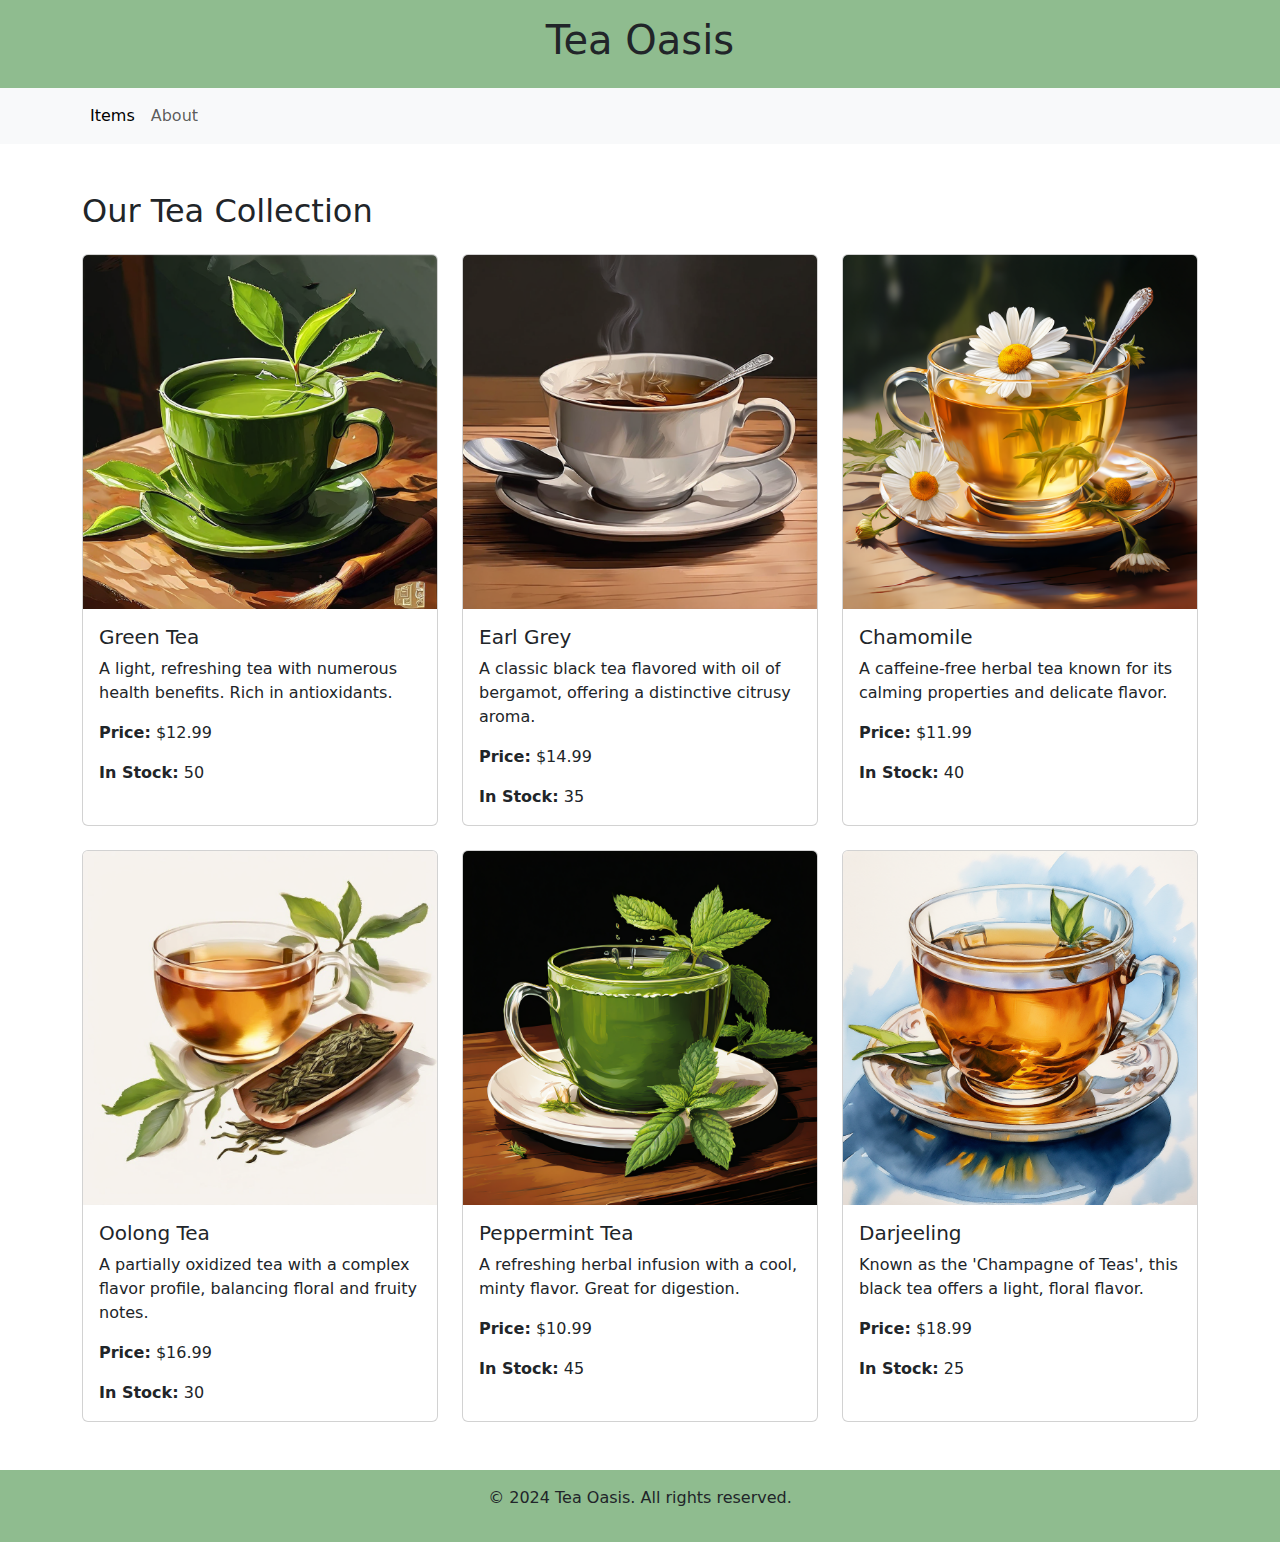
<file: index.html>
<!DOCTYPE html>
<html lang="en">
<head>
    <meta charset="UTF-8">
    <meta name="viewport" content="width=device-width, initial-scale=1.0">
    <title>Tea Oasis - Our Collection</title>
    <link href="https://cdn.jsdelivr.net/npm/bootstrap@5.1.3/dist/css/bootstrap.min.css" rel="stylesheet">
    <link rel="stylesheet" href="css/styles.css">
</head>
<body>
    <!-- Header -->
    <header class="bg-tea-green py-3">
        <div class="container">
            <h1 class="text-center">Tea Oasis</h1>
        </div>
    </header>

    <!-- Navigation menu -->
    <nav class="navbar navbar-expand-lg navbar-light bg-light">
        <div class="container">
            <button class="navbar-toggler" type="button" data-bs-toggle="collapse" data-bs-target="#navbarNav">
                <span class="navbar-toggler-icon"></span>
            </button>
            <div class="collapse navbar-collapse" id="navbarNav">
                <ul class="navbar-nav">
                    <li class="nav-item">
                        <a class="nav-link active" href="index.html">Items</a>
                    </li>
                    <li class="nav-item">
                        <a class="nav-link" href="about.html">About</a>
                    </li>
                </ul>
            </div>
        </div>
    </nav>

    <!-- Main content -->
<main class="container mt-5">
    <h2 class="mb-4">Our Tea Collection</h2>
    <div class="row row-cols-1 row-cols-md-2 row-cols-lg-3 g-4">
        <!-- Tea Item 1 -->
        <div class="col">
            <div class="card h-100">
                <img src="img/green-tea.png" class="card-img-top" alt="Green Tea">
                <div class="card-body">
                    <h5 class="card-title">Green Tea</h5>
                    <p class="card-text">A light, refreshing tea with numerous health benefits. Rich in antioxidants.</p>
                    <p class="card-text"><strong>Price:</strong> $12.99</p>
                    <p class="card-text"><strong>In Stock:</strong> 50</p>
                </div>
            </div>
        </div>
        <!-- Tea Item 2 -->
        <div class="col">
            <div class="card h-100">
                <img src="img/earl-grey.png" class="card-img-top" alt="Earl Grey">
                <div class="card-body">
                    <h5 class="card-title">Earl Grey</h5>
                    <p class="card-text">A classic black tea flavored with oil of bergamot, offering a distinctive citrusy aroma.</p>
                    <p class="card-text"><strong>Price:</strong> $14.99</p>
                    <p class="card-text"><strong>In Stock:</strong> 35</p>
                </div>
            </div>
        </div>
        <!-- Tea Item 3 -->
        <div class="col">
            <div class="card h-100">
                <img src="img/chamomile.png" class="card-img-top" alt="Chamomile">
                <div class="card-body">
                    <h5 class="card-title">Chamomile</h5>
                    <p class="card-text">A caffeine-free herbal tea known for its calming properties and delicate flavor.</p>
                    <p class="card-text"><strong>Price:</strong> $11.99</p>
                    <p class="card-text"><strong>In Stock:</strong> 40</p>
                </div>
            </div>
        </div>
        <!-- Tea Item 4 -->
        <div class="col">
            <div class="card h-100">
                <img src="img/oolong.png" class="card-img-top" alt="Oolong Tea">
                <div class="card-body">
                    <h5 class="card-title">Oolong Tea</h5>
                    <p class="card-text">A partially oxidized tea with a complex flavor profile, balancing floral and fruity notes.</p>
                    <p class="card-text"><strong>Price:</strong> $16.99</p>
                    <p class="card-text"><strong>In Stock:</strong> 30</p>
                </div>
            </div>
        </div>
        <!-- Tea Item 5 -->
        <div class="col">
            <div class="card h-100">
                <img src="img/peppermint.png" class="card-img-top" alt="Peppermint Tea">
                <div class="card-body">
                    <h5 class="card-title">Peppermint Tea</h5>
                    <p class="card-text">A refreshing herbal infusion with a cool, minty flavor. Great for digestion.</p>
                    <p class="card-text"><strong>Price:</strong> $10.99</p>
                    <p class="card-text"><strong>In Stock:</strong> 45</p>
                </div>
            </div>
        </div>
        <!-- Tea Item 6 -->
        <div class="col">
            <div class="card h-100">
                <img src="img/darjeeling.png" class="card-img-top" alt="Darjeeling">
                <div class="card-body">
                    <h5 class="card-title">Darjeeling</h5>
                    <p class="card-text">Known as the 'Champagne of Teas', this black tea offers a light, floral flavor.</p>
                    <p class="card-text"><strong>Price:</strong> $18.99</p>
                    <p class="card-text"><strong>In Stock:</strong> 25</p>
                </div>
            </div>
        </div>
    </div>
</main>

    <!-- Footer -->
    <footer class="bg-tea-green py-3 mt-5">
        <div class="container text-center">
            <p>&copy; 2024 Tea Oasis. All rights reserved.</p>
        </div>
    </footer>

    <script src="https://cdn.jsdelivr.net/npm/bootstrap@5.1.3/dist/js/bootstrap.bundle.min.js"></script>
</body>
</html>
</file>
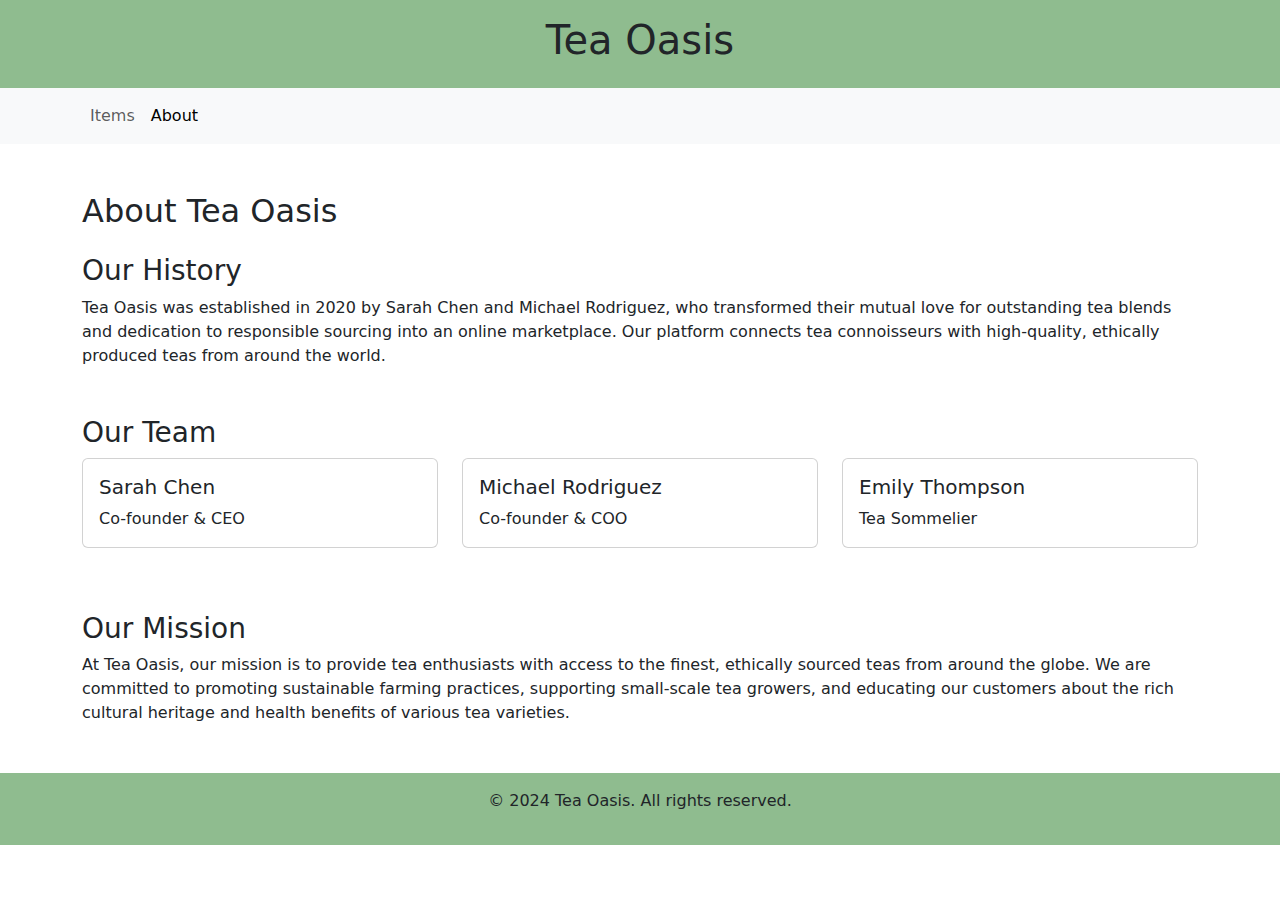
<file: about.html>
<!DOCTYPE html>
<html lang="en">
<head>
    <meta charset="UTF-8">
    <meta name="viewport" content="width=device-width, initial-scale=1.0">
    <title>Tea Oasis - About Us</title>
    <link href="https://cdn.jsdelivr.net/npm/bootstrap@5.1.3/dist/css/bootstrap.min.css" rel="stylesheet">
    <link rel="stylesheet" href="css/styles.css">
</head>
<body>
    <!-- Header -->
    <header class="bg-tea-green py-3">
        <div class="container">
            <h1 class="text-center">Tea Oasis</h1>
        </div>
    </header>

    <!-- Navigation menu -->
    <nav class="navbar navbar-expand-lg navbar-light bg-light">
        <div class="container">
            <button class="navbar-toggler" type="button" data-bs-toggle="collapse" data-bs-target="#navbarNav">
                <span class="navbar-toggler-icon"></span>
            </button>
            <div class="collapse navbar-collapse" id="navbarNav">
                <ul class="navbar-nav">
                    <li class="nav-item">
                        <a class="nav-link" href="index.html">Items</a>
                    </li>
                    <li class="nav-item">
                        <a class="nav-link active" href="about.html">About</a>
                    </li>
                </ul>
            </div>
        </div>
    </nav>

    <!-- Main content -->
    <main class="container mt-5">
        <h2 class="mb-4">About Tea Oasis</h2>
        
        <section class="mb-5">
            <h3>Our History</h3>
            <p>Tea Oasis was established in 2020 by Sarah Chen and Michael Rodriguez, who transformed their mutual love for outstanding tea blends and dedication to responsible sourcing into an online marketplace. Our platform connects tea connoisseurs with high-quality, ethically produced teas from around the world.</p>
        </section>
        
        <section class="mb-5">
            <h3>Our Team</h3>
            <div class="row">
                <div class="col-md-4 mb-3">
                    <div class="card">
                        <div class="card-body">
                            <h5 class="card-title">Sarah Chen</h5>
                            <p class="card-text">Co-founder & CEO</p>
                        </div>
                    </div>
                </div>
                <div class="col-md-4 mb-3">
                    <div class="card">
                        <div class="card-body">
                            <h5 class="card-title">Michael Rodriguez</h5>
                            <p class="card-text">Co-founder & COO</p>
                        </div>
                    </div>
                </div>
                <div class="col-md-4 mb-3">
                    <div class="card">
                        <div class="card-body">
                            <h5 class="card-title">Emily Thompson</h5>
                            <p class="card-text">Tea Sommelier</p>
                        </div>
                    </div>
                </div>
            </div>
        </section>
        
        <section>
            <h3>Our Mission</h3>
            <p>At Tea Oasis, our mission is to provide tea enthusiasts with access to the finest, ethically sourced teas from around the globe. We are committed to promoting sustainable farming practices, supporting small-scale tea growers, and educating our customers about the rich cultural heritage and health benefits of various tea varieties.</p>
        </section>
    </main>

    <!-- Footer -->
    <footer class="bg-tea-green py-3 mt-5">
        <div class="container text-center">
            <p>&copy; 2024 Tea Oasis. All rights reserved.</p>
        </div>
    </footer>

    <script src="https://cdn.jsdelivr.net/npm/bootstrap@5.1.3/dist/js/bootstrap.bundle.min.js"></script>
</body>
</html>
</file>
<file: css/styles.css>
.bg-tea-green {
    background-color: #8FBC8F; /* A soft green color */
}
</file>
